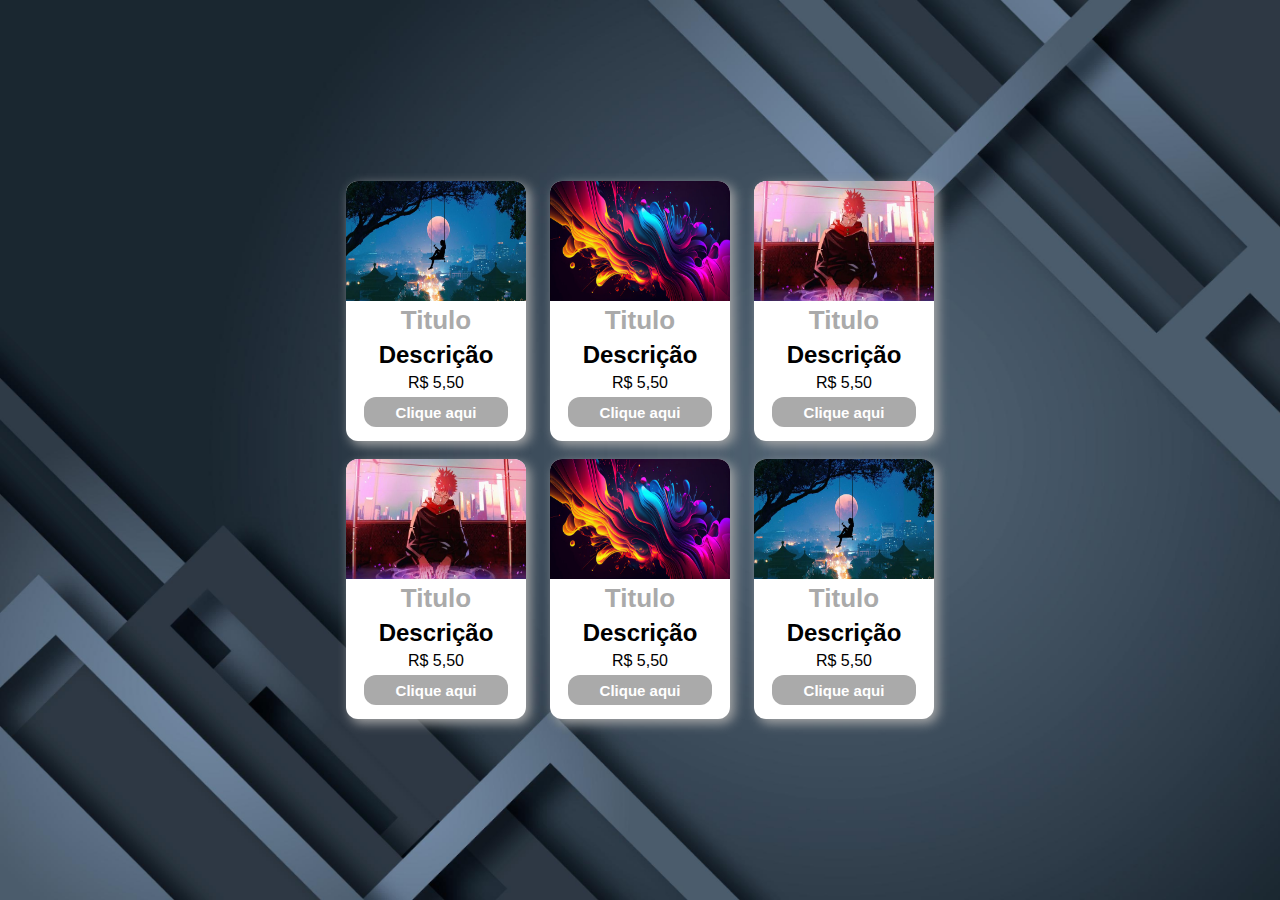
<file: index.html>
<!DOCTYPE html>
<html lang="PT-BR">
<head>
    <meta charset="UTF-8">
    <meta name="viewport" content="width=device-width, initial-scale=1.0">
    <link rel="stylesheet" href="./style.css">
    <title>Revisão CSS FLEX</title>
</head>
<body>
    <div>
    <div class="linha1">
    <div class="card">
        <img src="./Assents/download.jpg"  alt="">
        <div>
            <h1>Titulo</h1>
            <h2>Descrição</h2>
            <span>R$ 5,50</span>
            <button>Clique aqui</button>
        </div>
    </div>
    <div class="card">
        <img src="./Assents/360_F_585864419_kgIYUcDQ0yiLOCo1aRjeu7kRxndcoitz.jpg"  alt="">
        <div>
            <h1>Titulo</h1>
            <h2>Descrição</h2>
            <span>R$ 5,50</span>
            <button>Clique aqui</button>
        </div>
    </div>
    <div class="card">
        <img src="./Assents/2935cd5623d83b27179bb492a9b34208.jpg"  alt="">
        <div>
            <h1>Titulo</h1>
            <h2>Descrição</h2>
            <span>R$ 5,50</span>
            <button>Clique aqui</button>
        </div>
    </div>
</div>

<br>

<div class="linha2">
    <div class="card">
        <img src="./Assents/download.jpg"  alt="">
        <div>
            <h1>Titulo</h1>
            <h2>Descrição</h2>
            <span>R$ 5,50</span>
            <button>Clique aqui</button>
       </div> 
    </div>
    <div class="card">
        <img src="./Assents/360_F_585864419_kgIYUcDQ0yiLOCo1aRjeu7kRxndcoitz.jpg"  alt="">
        <div>
            <h1>Titulo</h1>
            <h2>Descrição</h2>
            <span>R$ 5,50</span>
            <button>Clique aqui</button>
        </div>
    </div>
    <div class="card">
        <img src="./Assents/2935cd5623d83b27179bb492a9b34208.jpg"  alt="">
        <div>
            <h1>Titulo</h1>
            <h2>Descrição</h2>
            <span>R$ 5,50</span>
            <button>Clique aqui</button>
        </div>
    </div>
</div>
</div>
</body>
</html>
</file>
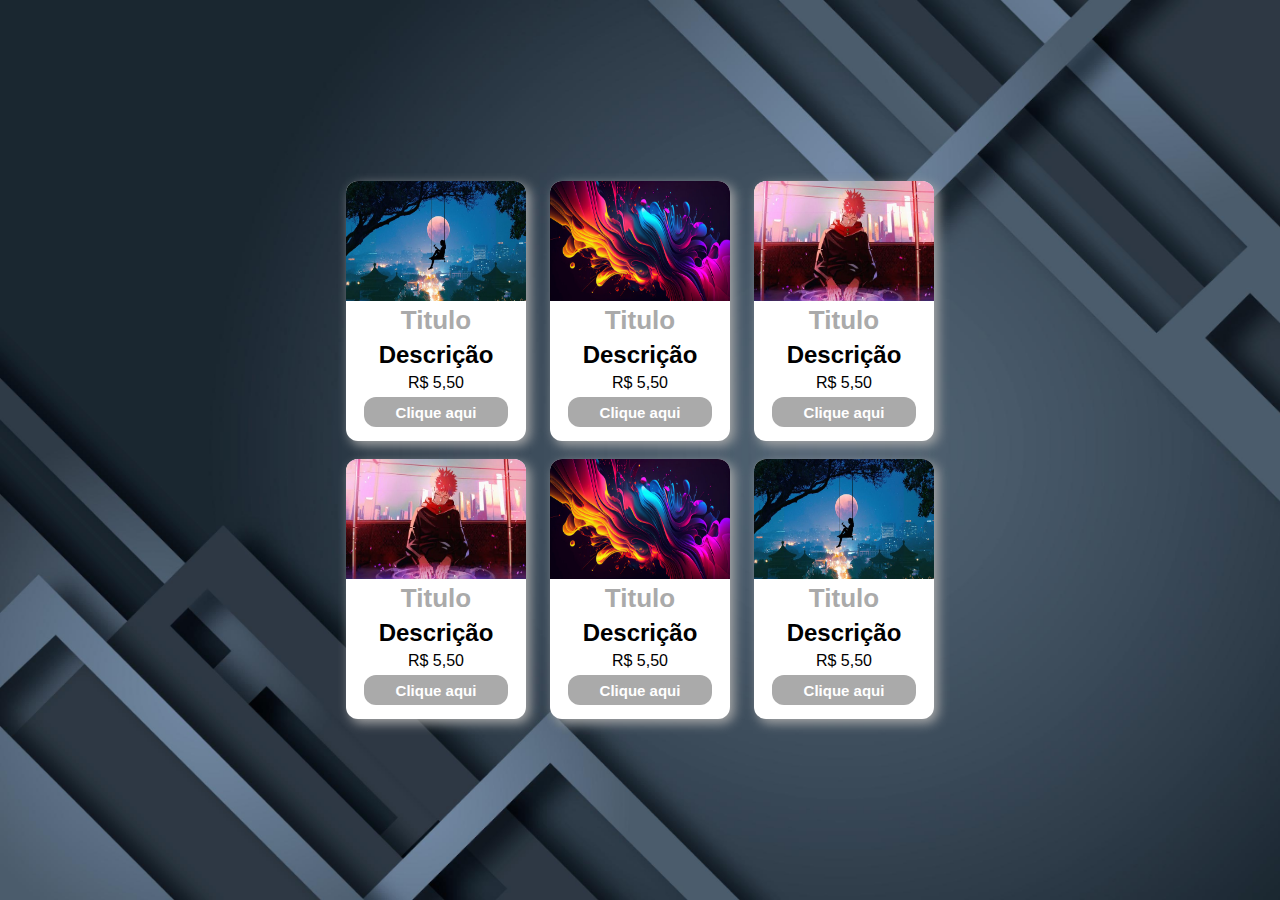
<file: Assents/index.html>
<!DOCTYPE html>
<html lang="PT-BR">
<head>
    <meta charset="UTF-8">
    <meta name="viewport" content="width=device-width, initial-scale=1.0">
    <link rel="stylesheet" href="./style.css">
    <title>Revisão CSS FLEX</title>
</head>
<body>
    <div>
    <div class="linha1">
    <div class="card">
        <img src="download.jpg"  alt="">
        <div>
            <h1>Titulo</h1>
            <h2>Descrição</h2>
            <span>R$ 5,50</span>
            <button>Clique aqui</button>
        </div>
    </div>
    <div class="card">
        <img src="360_F_585864419_kgIYUcDQ0yiLOCo1aRjeu7kRxndcoitz.jpg"  alt="">
        <div>
            <h1>Titulo</h1>
            <h2>Descrição</h2>
            <span>R$ 5,50</span>
            <button>Clique aqui</button>
        </div>
    </div>
    <div class="card">
        <img src="2935cd5623d83b27179bb492a9b34208.jpg"  alt="">
        <div>
            <h1>Titulo</h1>
            <h2>Descrição</h2>
            <span>R$ 5,50</span>
            <button>Clique aqui</button>
        </div>
    </div>
</div>

<br>

<div class="linha2">
    <div class="card">
        <img src="download.jpg"  alt="">
        <div>
            <h1>Titulo</h1>
            <h2>Descrição</h2>
            <span>R$ 5,50</span>
            <button>Clique aqui</button>
       </div> 
    </div>
    <div class="card">
        <img src="360_F_585864419_kgIYUcDQ0yiLOCo1aRjeu7kRxndcoitz.jpg"  alt="">
        <div>
            <h1>Titulo</h1>
            <h2>Descrição</h2>
            <span>R$ 5,50</span>
            <button>Clique aqui</button>
        </div>
    </div>
    <div class="card">
        <img src="2935cd5623d83b27179bb492a9b34208.jpg"  alt="">
        <div>
            <h1>Titulo</h1>
            <h2>Descrição</h2>
            <span>R$ 5,50</span>
            <button>Clique aqui</button>
        </div>
    </div>
</div>
</div>
</body>
</html>
</file>
<file: style.css>
*{
    padding: 0;
    margin: 0;
}

body{
    display:flex ;
    justify-content: center;
    align-items: center;
    height: 100vh;
    font-family: Arial, Helvetica, sans-serif;
    gap: 24px;
    background-image: url(./Assents/5590457.jpg);
    background-size: cover;
    
}

.card{
    background-color: white;
    width: 180px;
    height: 260px;
    flex-direction: row;
    border-radius: 12px;
    box-shadow:  4px 4px 12px #aaaaaa;
   
    
}
.card div{
    display: flex;
    flex-direction: column;
    justify-content: center;
    align-items: center;
    gap: 5px;
}
.card img{
    height: 120px;
    width: 180px;
    border-radius: 12px 12px 0px 0px;
}
.card h1{
    font-size: 26px;
    color: #aaaaaa;

}

.card button{
    background-color: #aaaaaa;
    height: 30px;
    border: none;
    padding: 4px;
    width: 80%;
    color: white;
    font-size: 15px;
    font-weight: bold;
    border-radius: 12px;
}
.linha1{
    display: flex;
    flex-direction: row;
    gap: 24px;
}
.linha2{
    
    display: flex;
    flex-direction: row-reverse;
    gap: 24px;
}

    

@media (max-width: 800px){
    body{
        body{
            padding-top: 50px;
            flex-wrap: wrap;
            align-items: center;
     
     }
      .linha1{
         display: flex;
         flex-direction: column;
         justify-content: center;
      }
      .linha2{
         display: flex;
         flex-direction: column-reverse;
         justify-content: center;
      }
    }
}
</file>
<file: Assents/style.css>
*{
    padding: 0;
    margin: 0;
}

body{
    display:flex ;
    justify-content: center;
    align-items: center;
    height: 100vh;
    font-family: Arial, Helvetica, sans-serif;
    gap: 24px;
    background-image: url(./5590457.jpg);
    background-size: cover;
    
}

.card{
    background-color: white;
    width: 180px;
    height: 260px;
    flex-direction: row;
    border-radius: 12px;
    box-shadow:  4px 4px 12px #aaaaaa;
   
    
}
.card div{
    display: flex;
    flex-direction: column;
    justify-content: center;
    align-items: center;
    gap: 5px;
}
.card img{
    height: 120px;
    width: 180px;
    border-radius: 12px 12px 0px 0px;
}
.card h1{
    font-size: 26px;
    color: #aaaaaa;

}

.card button{
    background-color: #aaaaaa;
    height: 30px;
    border: none;
    padding: 4px;
    width: 80%;
    color: white;
    font-size: 15px;
    font-weight: bold;
    border-radius: 12px;
}
.linha1{
    display: flex;
    flex-direction: row;
    gap: 24px;
}
.linha2{
    
    display: flex;
    flex-direction: row-reverse;
    gap: 24px;
}

    

@media (max-width: 800px){
    body{
        display:flex ;
        flex-direction: column-reverse;
        justify-content: center;
        height: 100vh;
        font-family: Arial, Helvetica, sans-serif;
        gap: 24px;
        background-image: url(./5590457.jpg);
        background-size: cover;
    }
}
</file>
